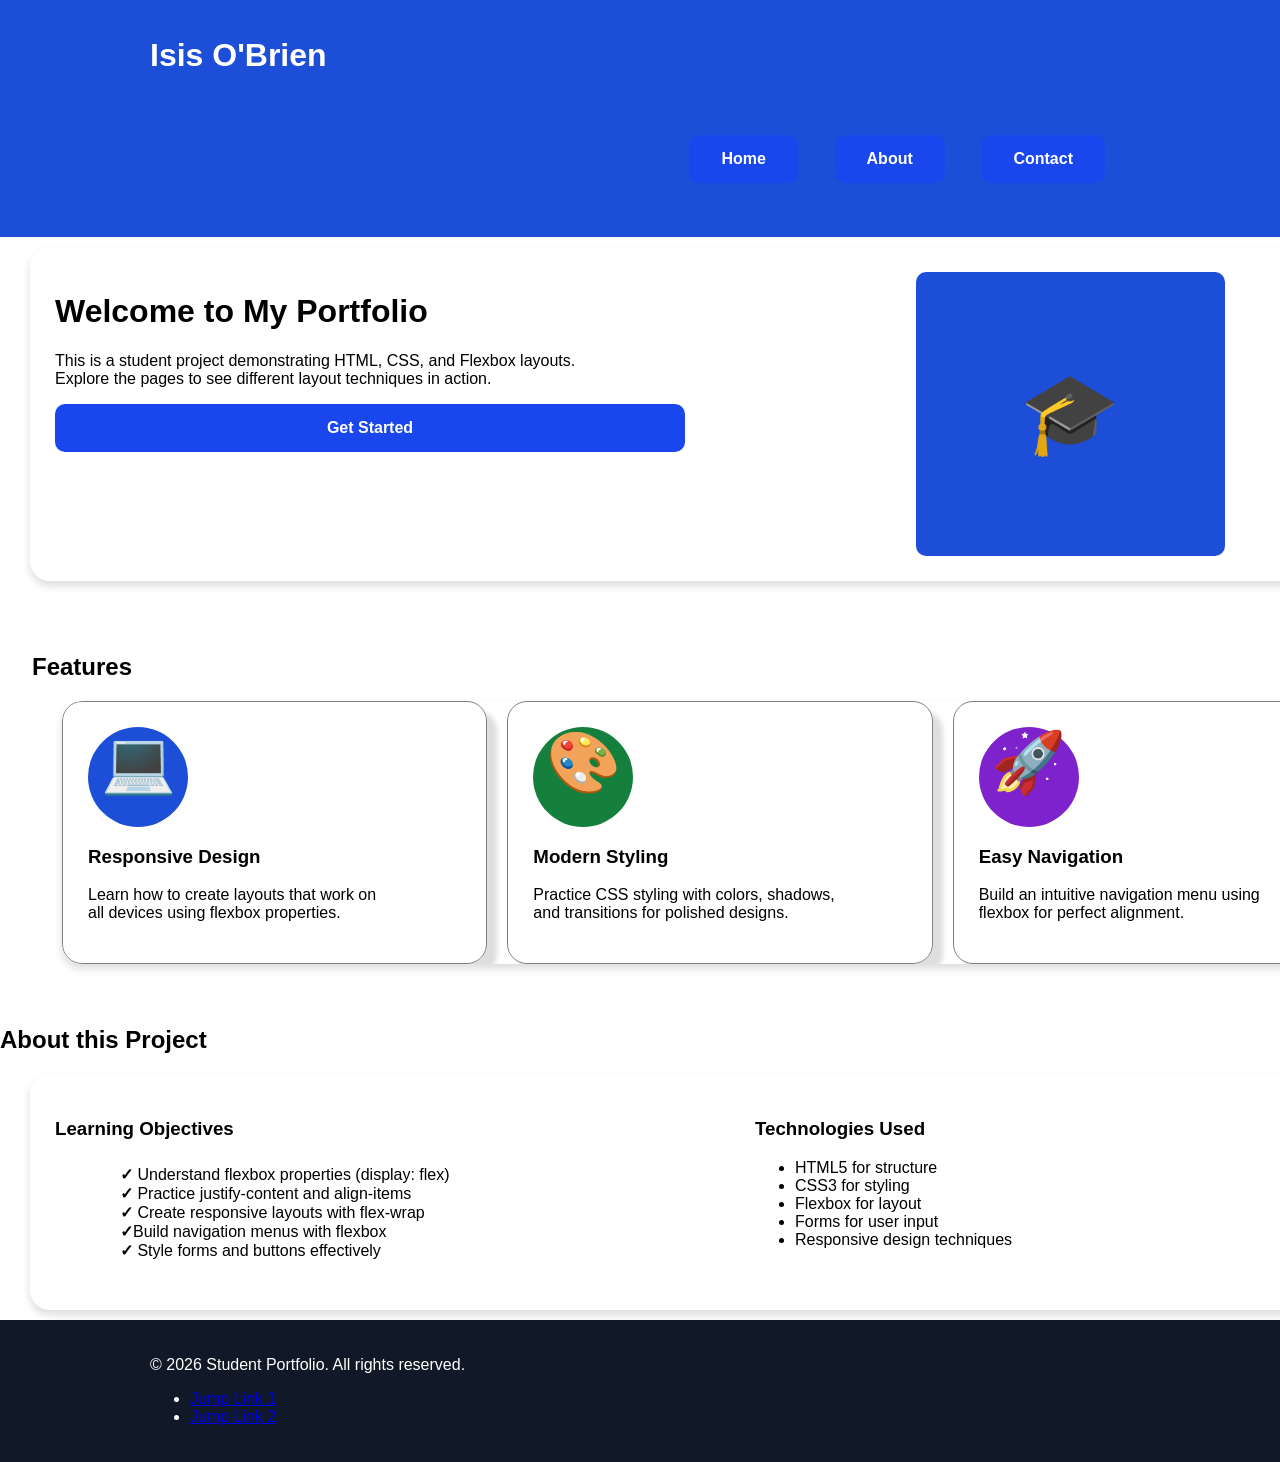
<file: index.html>
<!DOCTYPE html>

<html lang="en">

<head>

<meta charset="UTF-8">

<meta name="viewport" content="width=device-width, initial-scale=1.0">

<title>Home Page</title>

<link rel="stylesheet" href="css/style.css">  

</head>

<body>

<header> 

 <div id="headername">
<p> Isis O'Brien </p>
 </div>
<nav>
<ul id="jump1">
<li><button><a href="index.html"> Home </a></button> </li>
<li><button> <a href="about.html"> About </a></button></li>
<li><button><a href="contact.html"> Contact </a></button></li>
</ul>
</nav>
</div>
</header>
<main> 

<div class="flexcontainer">
<div class="flexitem">
    <h1> Welcome to My Portfolio </h1>
    <p> This is a student project demonstrating HTML, CSS, and Flexbox layouts. <br>
Explore the pages to see different layout techniques in action.</p>

<button> Get Started 
</button>
</div>
<div class="flexitem">
   <p id="heroIcon">&#x1f393;</p>
</div> 
</div>
</section>

<section>
<h2 id="jump2"> Features</h2>
<div class="flexcontainer">
<div class="shadow flexitem">
    <p class="circleblue">&#x1f4bb;</p>
    <h3> Responsive Design </h3>
    <p>Learn how to create layouts that work on <br> all devices using flexbox properties.</p>
</div>

<div class="shadow flexitem">
    <p class="circleGreen">&#x1f3a8;</p>
    <h3> Modern Styling </h3>
    <p>Practice CSS styling with colors, shadows,<br> and transitions for polished designs.</p>
</div>

<div class="shadow flexitem">
    <p class="circlePurple">&#x1f680;</p>
    <h3> Easy Navigation </h3>
    <p>Build an intuitive navigation menu using <br> flexbox for perfect alignment.</p>
    </div>
</div>
</section>


<h2> About this Project </h2>
<div class="flexcontainer">
<div class="flexitem">
    <h3> Learning Objectives </h3>

    <ul class="listcheckmark"> 
<li> Understand flexbox properties (display: flex)</li>
<li> Practice justify-content and align-items</li>
<li> Create responsive layouts with flex-wrap</li>
<li>Build navigation menus with flexbox</li>
<li> Style forms and buttons effectively</li>
</ul>

</div>

<div class="flexitem">
    <h3> Technologies Used </h3>
    <ul> 
        <li>HTML5 for structure</li>
        <li>CSS3 for styling</li>
        <li>Flexbox for layout</li>
        <li>Forms for user input</li>
        <li>Responsive design techniques</li>
    </ul>
</div>
</div>
</section>
</main>
<footer>
<p> © 2026 Student Portfolio. All rights reserved.</p>

<ul>
<li><a href="#jump1">Jump Link 1 </a></li>
<li><a href="#jump2">Jump Link 2 </a></li>
</ul>
</footer>
</body>
</html>
</file>
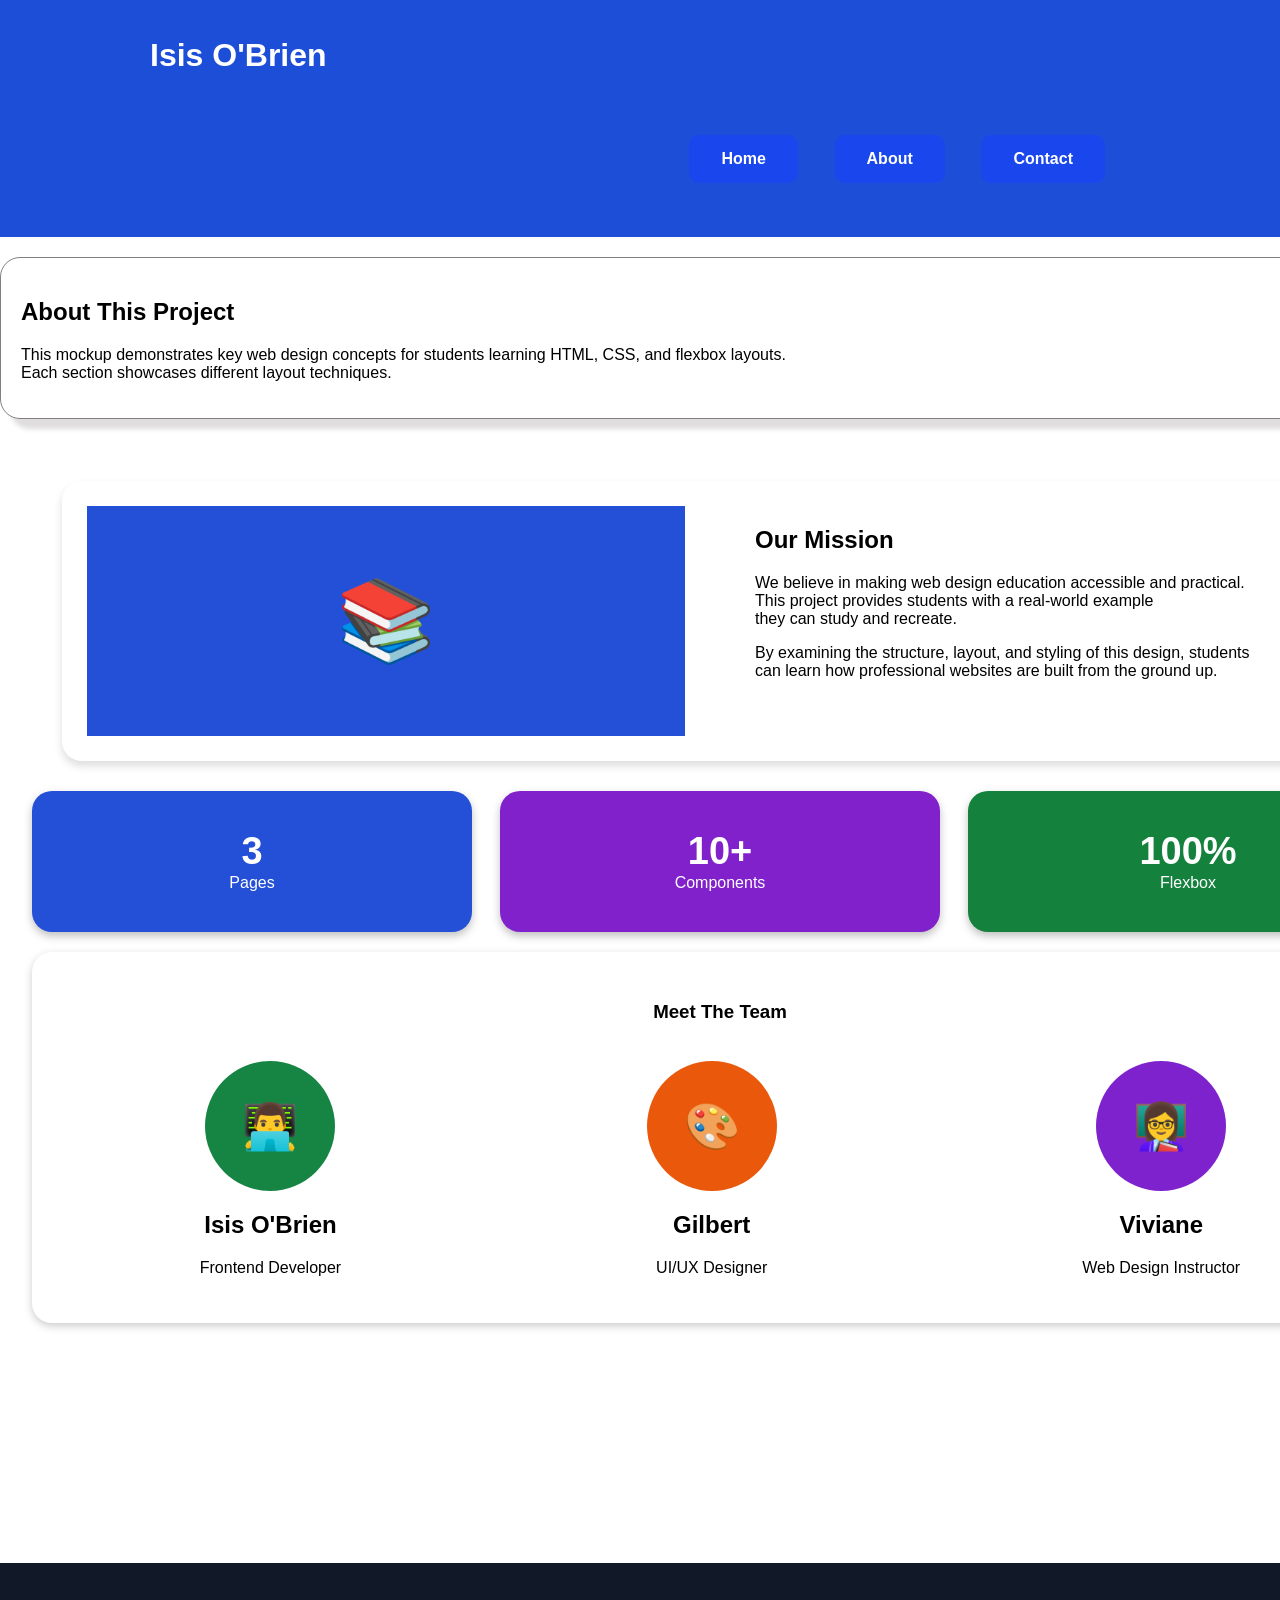
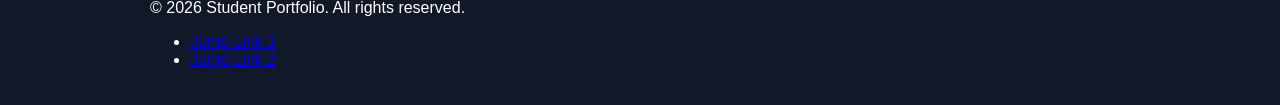
<file: about.html>
<!DOCTYPE html>

<html lang="en">

<head>

<meta charset="UTF-8">

<meta name="viewport" content="width=device-width, initial-scale=1.0">

<title>Home Page</title>

<link rel="stylesheet" href="css/style.css">  

</head>

<body>
<header> 

 <div id="headername">
<p> Isis O'Brien </p>
 </div>
<nav>
<ul id="jump1">
<li><button><a href="index.html"> Home </a></button> </li>
<li><button> <a href="about.html"> About </a></button></li>
<li><button><a href="contact.html"> Contact </a></button></li>
</ul>
</nav>
</div>
</header>
<main> 

<section class="shadow">
<h1> About This Project</h1>
<p>  This mockup demonstrates key web design concepts for students learning HTML, CSS, 
and flexbox layouts. <br> Each section showcases different layout techniques.</p>

</section>


<section>
    <div class="flexcontainer">
        <div class="flexitem">
         <p class="mission-emoji">📚</p>
        </div>
        <div class="flexitem">
            <h2 id="jump2">  Our Mission </h2>
            <p>We believe in making web design education accessible and practical. <br>
This project provides students with a real-world example <br>
they can study and recreate.</p>
<p>By examining the structure, layout, and styling of this design, students <br>
can learn how professional websites are built from the ground up.</p>

        </div>
    </div>

  <div class="stats-container">
    <div class="stat-box">
        <h2>3</h2>
        <p>Pages</p>
    </div>

    <div class="stat-box">
        <h2>10+</h2>
        <p>Components</p>
    </div>

    <div class="stat-box">
        <h2>100%</h2>
        <p>Flexbox</p>
    </div>
</div>

<section class="team-section">
  <h1>Meet The Team</h1>

  <div class="team-container">

    <div class="team-member">
      <div class="developer">👨‍💻</div>
      <h2>Isis O'Brien</h2>
      <p>Frontend Developer</p>
    </div>

    <div class="team-member">
      <div class=" designer">🎨</div>
      <h2>Gilbert</h2>
      <p>UI/UX Designer</p>
    </div>

    <div class="team-member">
      <div class="instructor">👩‍🏫</div>
      <h2>Viviane</h2>
      <p>Web Design Instructor</p>
    </div>

  </div>
</section>










</section>


<section>
</section>


<section>

</section>





</main>
<footer>
<p> © 2026 Student Portfolio. All rights reserved.</p>

<ul>
<li><a href="#jump1">Jump Link 1 </a></li>
<li><a href="#jump2">Jump Link 2 </a></li>
</ul>


</footer>

</body>

</html>
</file>
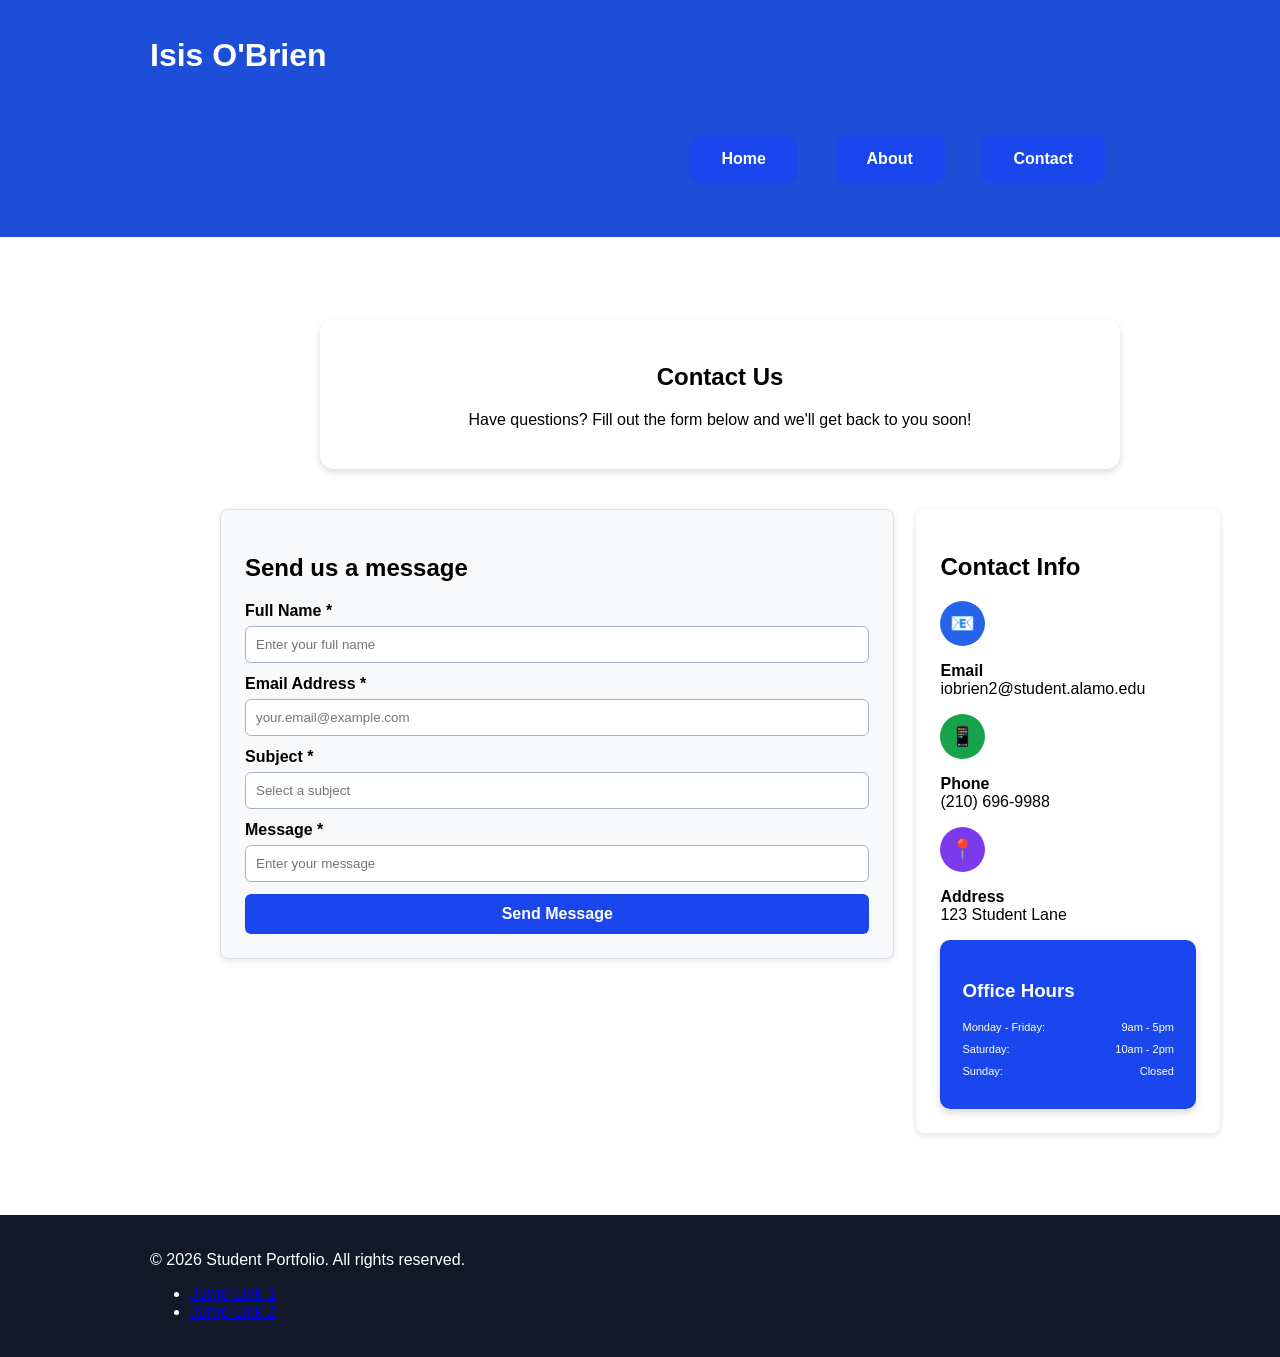
<file: contact.html>
<!DOCTYPE html>

<html lang="en">

<head>

<meta charset="UTF-8">

<meta name="viewport" content="width=device-width, initial-scale=1.0">

<title>Home Page</title>

<link rel="stylesheet" href="css/style.css">  

</head>

<body>
<header> 

 <div id="headername">
<p> Isis O'Brien </p>
 </div>


<nav>
<ul id="jump1">
<li><button><a href="index.html"> Home </a></button> </li>
<li><button> <a href="about.html"> About </a></button></li>
<li><button><a href="contact.html"> Contact </a></button></li>
</ul>
</nav>


</div>
</header>
<main> 
<section>
  <div class="contact-header">
<h1> Contact Us </h1>
<p>  Have questions? Fill out the form below and we'll get back to you soon!</p> </div>
<div class="contact-layout">
<div class="contact-form"> 
<h2> Send us a message </h2>

 <form>
    <div class="form-group">
      <label>Full Name *</label> <br>
      <input type="text"placeholder="Enter your full name">
<br>
<label>Email Address *</label> <br>
      <input type="text"placeholder="your.email@example.com">
<br>
<label>Subject *</label> <br>
      <input type="text" placeholder="Select a subject">
<br>
<label>Message *</label> <br>
      <input type="text" placeholder="Enter your message">
  
     <button> Send Message </button>
    </div>
</form>
</div>

<div class="contact-sidebar">
    <div class="contact-info">
        <h2 id="jump2"> Contact Info </h2>

        <div class="third-group">

            <div class="email-icon">
                &#x1F4E7;</div>

            <p>
                <strong>Email</strong><br>
                iobrien2@student.alamo.edu
            </p>

        </div>

    
 <div class=third-group ">
      <div class ="phone-icon">
        &#x1F4F1;</div>

        <p><strong>Phone</strong><br>
            (210) 696-9988
        </p>
    </div>

<div class="third-group">

            <div class="home-icon">
                &#x1F4CD;</div>
<p><strong>Address</strong><br>
123 Student Lane<br>
</p>
</div>

<div class="office-hours">
    <h3>Office Hours</h3>

    <div class="hours-row">
        <span>Monday - Friday:</span>
        <span>9am - 5pm</span>
    </div>

    <div class="hours-row">
        <span>Saturday:</span>
        <span>10am - 2pm</span>
    </div>

    <div class="hours-row">
        <span>Sunday:</span>
        <span>Closed</span>
    </div>
</div>
</div>


</main>



<footer>
<p> © 2026 Student Portfolio. All rights reserved.</p>

<ul>
<li><a href="#jump1">Jump Link 1 </a></li>
<li><a href="#jump2">Jump Link 2 </a></li>
</ul>


</footer>

</body>

</html>
</file>
<file: css/style.css>
body { 

    margin: 0;
    font-family: segoe ui,tahoma,geneva,verdana,sans-serif;
}








    header {
padding: 5px 150px 5px;
 background-color: #1d4ed8
    
    }
    
#headername {
-webkit flex: 1;
-ms-flex: 1;
flex: 1;
color: #ffffff;
    font-size: 32px;
    font-weight: 800;
   
}

    nav {
        display: flex;
        font-weight: bold;
        justify-content: flex-end;
        font-size: 24px;
       color: #ffffff;
       text-decoration: none;
    }

    nav a {
        color: #ffffff;
        text-decoration: none;
    }

    nav ul li {
         padding: 5px 25px 25px 5px;
        list-style-type: none;
        display: inline-block;
    }


  











main {
    width: 1440px;
    margin: 0 auto;

}







.flexcontainer {
     margin: 20px 0px 20px;
      display : -webkit-flex;
    display: flex;
  gap : 20px;
  align-items: center;
  justify-content: space-between;
}


.flexitem {
    gap : 40px;
    padding: 20px;
    width: 100%;

}

section {
    padding: 32px;
    margin: 20px 0px 20px;
}

.shadow {
    box-shadow: 10px 10px 5px #dfdddd;
    border : 1px solid #808080;
    border-radius: 20px;
    padding : 20px;
}

#heroIcon{
    background-color: #1d4ed8;
    border-radius: 10px;
    font-size: 80px;
    justify-content: center;
    align-items: center;
    display: flex;
margin: 0 auto;
width: 309px;
height: 284px;
text-align: right;
}


.circleblue {
    border-radius: 50%;
    width: 100px;
    height: 100px;
    background-color: #1d4ed8;
    text-align: center;
    font-size: 60px;
    margin: 0%;
    padding: 0%;
}

.circleGreen {
    border-radius: 50%;
    width: 100px;
    height: 100px;
    background-color: #15803d;
    text-align: center;
    font-size: 60px;
    margin: 0%;
    padding: 0%;
}

.circlePurple {
    border-radius: 50%;
    width: 100px;
    height: 100px;
    background-color: #7e22ce;
    text-align: center;
    font-size: 60px;
    margin: 0%;
    padding: 0%;
}

.flexcontainer {
    display: flex;
    align-items: stretch;
    border-radius: 20px;
    overflow: hidden;
    background-color: white;
    box-shadow: 0 5px 8px #DFDDDD;
    margin: 10px 30px;
}

.flexitem {
    flex: 1;
    padding: 25px;
}










.mission-emoji {
    background-color: #2450d8;
    color: white;
    font-size: 80px;
    margin: 0;
    min-height: 230px;
    display: flex;
    align-items: center;
    justify-content: center;
}




.stats-container {
    margin-top: 30px;
    display: flex;
    gap: 28px;
    width: 100%;
}


.stat-box {
    font-size: 30px;
    flex: 1;
    padding: 40px 20px;
    text-align: center;
    border-radius: 20px;
    color: white;
    box-shadow: 0 4px 8px rgba(0, 0, 0, 0.25);
}

.stat-box {
    display: flex;
    flex-direction: column;
    justify-content: center;
    align-items: center;
    text-align: center;
}

.stat-box h2 {
    font-size: 38px;
    font-weight: bold;
    margin: 0;
    line-height: 1.1;
}

.stat-box p {
    font-size: 16px;
    margin: 0;
    line-height: 1.2;
}


/* Individual box colors */
.stat-box:nth-child(1) {
    background-color: #2450d8;
}

.stat-box:nth-child(2) {
    background-color: #8121cc;
}

.stat-box:nth-child(3) {
    background-color: #14813d;
}



.team-section {
  text-align: center;
  padding: 30px;
  border-radius: 20px;
  box-shadow: 0 3px 8px #ccc;
}


.team-container {
  display: flex;
  justify-content: space-around;
  flex-wrap: wrap;
  gap: 30px;
}

.team-member {
  text-align: center;
}

.team-container {
  display: flex;
  justify-content: space-around;
  flex-wrap: wrap;
  gap: 30px;
}

.team-member {
  text-align: center;
}

.developer {
  width: 130px;
  height: 130px;
  border-radius: 50%;
  background-color: #168443;
  display: flex;
  align-items: center;
  justify-content: center;
  margin: 20px auto 10px;
  font-size: 45px;
}

.team-member h2 {
  font-size: 24px;
}

.team-member p {
  font-size: 16px;
}









.designer {
  width: 130px;
  height: 130px;
  border-radius: 50%;
  background-color: #ea580c;
  display: flex;
  align-items: center;
  justify-content: center;
  margin: 20px auto 10px;
  font-size: 45px;
}



.team-member h2 {
  font-size: 24px;
}

.team-member p {
  font-size: 16px;
}


.instructor {
  width: 130px;
  height: 130px;
  border-radius: 50%;
  background-color: #7e22ce;
  display: flex;
  align-items: center;
  justify-content: center;
  margin: 20px auto 10px;
  font-size: 45px;
}



.team-member h2 {
  font-size: 24px;
}

.team-member p {
  font-size: 16px;
}




.contact-header {
    max-width: 800px;
    margin: 30px auto 40px;
    padding: 24px;
    text-align: center;
    background: white;
    border-radius: 14px;
    box-shadow: 0 3px 6px rgba(0, 0, 0, 0.15);
    box-sizing: border-box;}


.contact-form {
    background-color: #f8f9fa;
    padding: 24px;
    border: 1px solid #dee2e6;
    border-radius: 8px;
    box-shadow: 0 2px 6px rgba(0, 0, 0, 0.1);
    width: 100%;
    max-width: none;
    box-sizing: border-box;
    font-weight: bold;
}


.contact-form input,
.contact-form select,
.contact-form textarea {
    width: 100%;
    padding: 10px;
    margin: 6px 0 12px;
    box-sizing: border-box;
    border: 1px solid #aab3c2;
    border-radius: 6px;
}

.contact-form textarea {
    min-height: 120px;
    resize: vertical;
}

.contact-form button {
    width: 100%;
    padding: 11px;
    background: #1947ed;
    color: white;
    border: none;
    border-radius: 6px;
}

button {
    width: 100%;
    padding: 12px;
    background-color: #1947ed;
    color: white;
    border: none;
    border-radius: 6px;
    cursor: pointer;
}

.contact-info,
.office-hours {
    width: 100%;
    box-sizing: border-box;
}
.contact-info {
    background-color: white;
    padding: 24px;
    border-radius: 8px;
    box-shadow: 0 2px 6px rgba(0, 0, 0, 0.12);
}



.office-hours {
    width: 100%;
    padding: 22px;
    box-sizing: border-box;

    background-color: #1947ed;
    color: white;
    border-radius: 10px;
    box-shadow: 0 4px 8px rgba(0, 0, 0, 0.15);
}



.office-hours .hours-row {
    display: flex;
    justify-content: space-between;
    align-items: center;
    gap: 8px;
    font-size: 11px;
    margin-bottom: 10px;}


    .contact-sidebar {
    display: flex;
    flex-direction: column;
    gap: 18px;
    min-width: 0;
}

.contact-layout {
    display: grid;
    grid-template-columns: 2fr 0.9fr;
    gap: 22px;
    max-width: 1000px;
    margin: 30px auto;
    align-items: start;}





.email-icon,
.phone-icon,
.home-icon {
    width: 45px;
    height: 45px;
    min-width: 45px;
    border-radius: 50%;
    display: flex;
    align-items: center;
    justify-content: center;
    flex-shrink: 0;
    font-size: 20px;
    color: white;
}

/* Email icon */
.email-icon {
    background-color: #2563eb;
}

/* Phone icon */
.phone-icon {
    background-color: #16a34a;
}

/* Address icon */
.home-icon {
    background-color: #7c3aed;
}









.listcheckmark{

list-style: none;
margin: 25px;

}

ul.listcheckmark li::before{


content: "✓";
font-weight:bold;
left: 25px;

}


button{

background-color:#1947ed;
border: none;
border-radius: 10px;
color:#ffffff;
padding: 15px 32px;
text-align: center;
text-decoration: none ;
font-size: 16px;
cursor: pointer;
font-weight: bold;

}

button:hover {
background-color: #111827;



}

.index.html{

background-color:#1947ed;
border: none;
border-radius: 10px;
color:#ffffff;
padding: 15px 32px;
text-align: center;
text-decoration: none ;
font-size: 16px;
cursor: pointer;


}








.navbar {
    list-style: none;
    display: flex;
    align-items: center;
    gap: 10px;
    background-color: #1d4ed8;
    padding: 10px;
    margin: 0;  
}

.navbar a {
    display: block;
    color: white;
    text-decoration: none;
    font-weight: bold;
    padding: 10px 16px;
    border-radius: 8px;
   
}










    footer { 
background-color: #111827;
color: #ffffff;
padding: 20px 150px 20px;



    }
</file>
